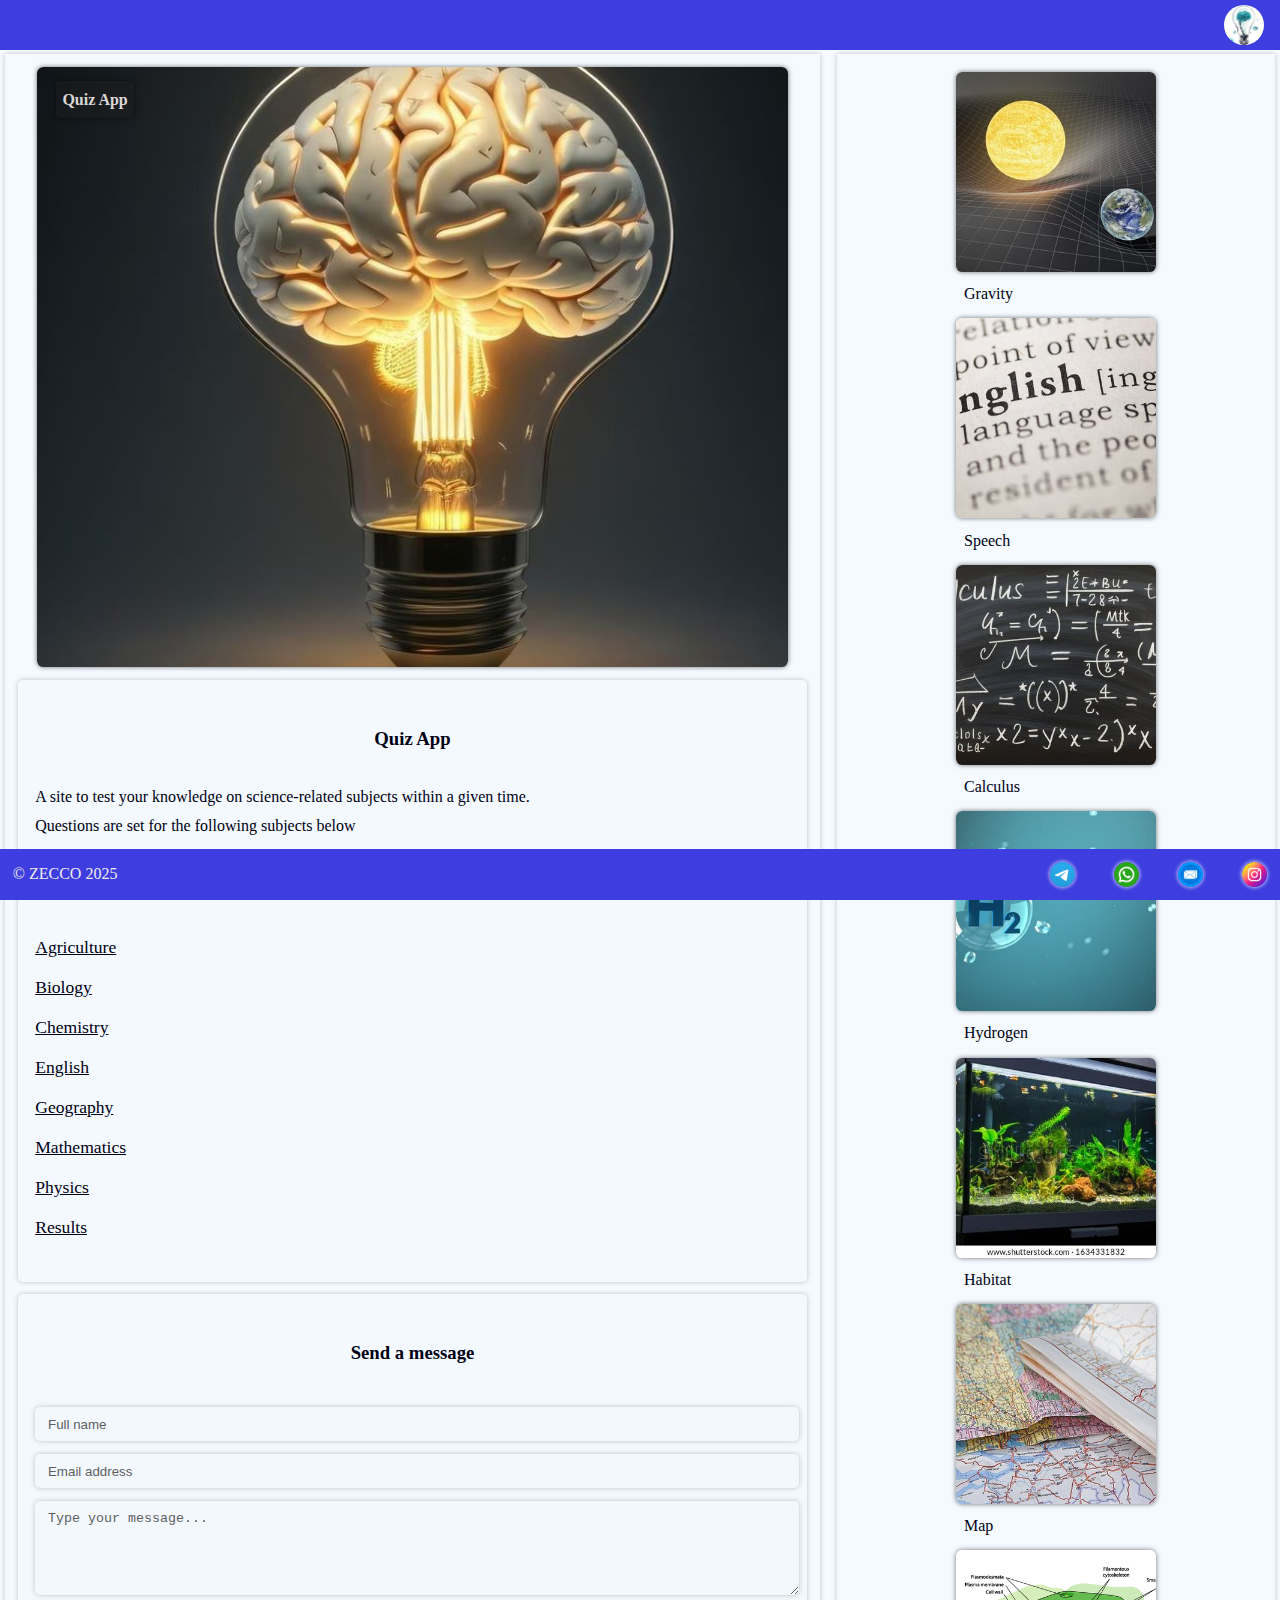
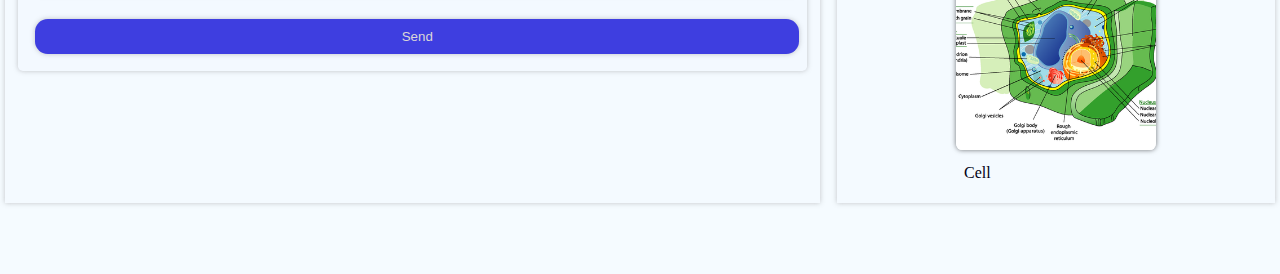
<file: index.html>
<!DOCTYPE html>
<html lang="en">

<head>
    <meta charset="UTF-8">
    <meta name="viewport" content="width=device-width, initial-scale=1.0">
    <meta name="author" content="ZECCO">
    <meta name="description" content="A quiz app to test aptitude with questions from different science  subjects">
    <title>Quiz App</title>
    <link rel="stylesheet" href="css/style.css">
    <link rel="shortcut icon" href="img/favicon.png" type="image/x-icon">
</head>

<body>
    <header class="header">
        <div id="hambuger" class="hambuger">
            <span></span>
            <span></span>
            <span></span>
        </div>

        <nav id="nav-bar" class="nav-bar">
            <ul class="list">
                <li class="list-item"><a href="agric.html">Agriculture</a></li>
                <li class="list-item"><a href="biology.html">Biology</a></li>
                <li class="list-item"><a href="chemistry.html">Chemistry</a></li>
                <li class="list-item"><a href="english.html">English</a></li>
                <li class="list-item"><a href="geography.html">Geography</a></li>
                <li class="list-item"><a href="maths.html">Mathematics</a></li>
                <li class="list-item"><a href="physics.html">Physics</a></li>
                <li class="list-item"><a href="result.html">Results</a></li>
        </nav>

        <figcaption class="logo">
            <img class="img" src="img/logo.jpg" alt="Logo" class="logo" loading="lazy" width="20" height="20">
        </figcaption>
    </header>
    
    <article class="inner-container" id="inner-container">
    
        <main class="main" id="main">
            <h1 class="heading-one">Quiz App</h1>

            <figure class="figure app-icon-container">
                <img class="img app-icon" src="img/icon.jpg" alt="English" loading="lazy" width="250" height="250">
            </figure>

            <section class="content" id="">
                <h3 class="app-details">Quiz App</h3>
                <p>A site to test your knowledge on science-related subjects within a given time.</p>
                <p>Questions are set for the following subjects below</p>
                <h3 class="direction">Click any subject to proceed quiz</h3>
                
                <div class="subject-links">
                    <p><a href="agric.html">Agriculture</a></p>
                    <p><a href="biology.html">Biology</a></p>
                    <p><a href="chemistry.html">Chemistry</a></p>
                    <p><a href="english.html">English</a></p>
                    <p><a href="geography.html">Geography</a></p>
                    <p><a href="maths.html">Mathematics</a></p>
                    <p><a href="physics.html">Physics</a></p>
                    <p><a href="result.html">Results</a></p>
                </div>
            </section>

            <form class="form"> 
                <h3 class="contact-head">Send a message</h3>
                <input type="text" name="" id="full-name" class="input full-name" placeholder="Full name">
                <input type="email" id="email" class="input email" placeholder="Email address">
                <textarea name="" id="message" class="text-area message" placeholder="Type your message..." rows="5" cols="1"></textarea>
                <button type="submit" id="submit-button" class="button submit">Send</button>
            </form>
        </main>

        <aside class="descriptive-images">
                <figure class="figure">
                    <img class="img" src="img/gravity.png" alt="Physics" loading="lazy" width="250" height="250">
                    <figcaption>Gravity</figcaption>
                </figure>

                <figure class="figure">
                    <img class="img" src="img/english.png" alt="English" loading="lazy" width="250" height="250">
                    <figcaption>Speech</figcaption>
                </figure>

                <figure class="figure">
                    <img class="img" src="img/calculus.jpg" alt="Mathematics" loading="lazy" width="250px" height="250px">
                    <figcaption>Calculus</figcaption>
                </figure>

                <figure class="figure">
                    <img class="img" src="img/hydrogen.jpg" alt="Chemistry" loading="lazy" width="250" height="250">
                    <figcaption>Hydrogen</figcaption>
                </figure>

                <figure class="figure">
                    <img class="img" src="img/fresh.jpg" alt="Agriculture" loading="lazy" width="250" height="250">
                    <figcaption>Habitat</figcaption>
                </figure>
    
                <figure class="figure">
                    <img class="img" src="img/map.png" alt="Geography" loading="lazy" width="250" height="250">
                    <figcaption>Map</figcaption>
                </figure>

                <figure class="figure">
                    <img class="img" src="img/plantcell.png" alt="Biology" loading="lazy" width="250" height="250">
                    <figcaption>Cell</figcaption>
                </figure>
        </aside>
    
    </article>


    <footer class="footer" id="footer">
        <p class="year">&copy; ZECCO 2025</p>
        
        <div class="images">
            <p class="footer__img">
                <a href="http://t.me/@zeccoboss" target="_blank"><img src="img/telegram.png" alt="Telegram" width="50" height="50" loading="lazy"></a>
            </p>

            <p class="footer__img">
                <a href="http://wa.me/+2348146441624" target="_blank"><img src="img/whatsapp.png" alt="WhatsApp" width="50" height="50" loading="lazy"></a>
            </p>

            <p class="footer__img">
                <a href="mailto:zeccoboss@hotmail.com" target="_blank"><img src="img/hotmail.png" alt="Hotmail" width="50" height="50" loading="lazy"></a>
            </p>

            <p class="footer__img">
                <a href="https://www.instagram.com/zecco_boss" target="_blank"><img src="img/instagram.png" alt="Instagram" width="50" height="50" loading="lazy"></a>
            </p>
        </div>
    </footer>
    
    <script src="js/main.js"></script>
</body>

</html>
</file>
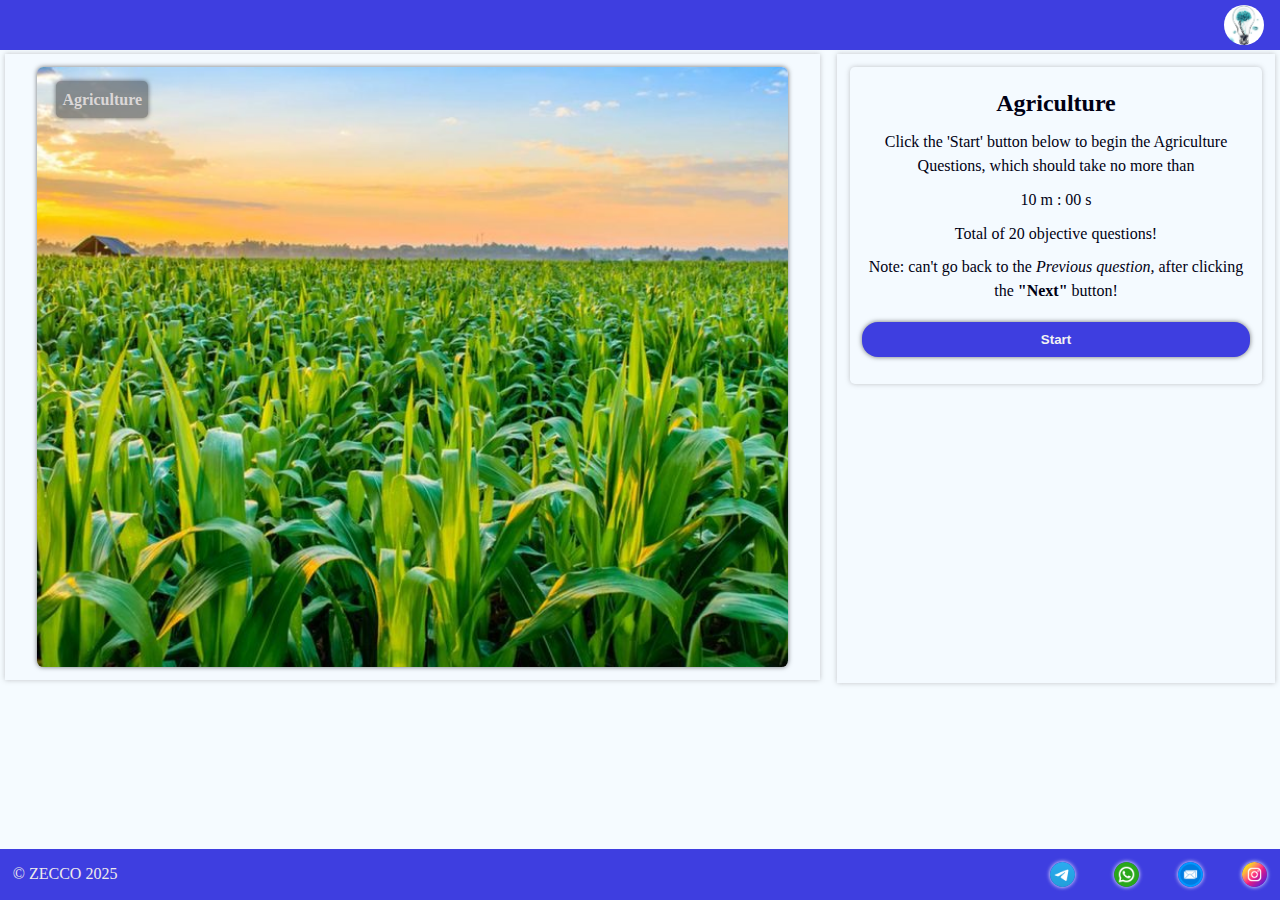
<file: agric.html>
<!DOCTYPE html>
<html lang="en">

<head>
    <meta charset="UTF-8">
    <meta name="viewport" content="width=device-width, initial-scale=1.0">
    <meta name="author" content="ZECCO">
    <meta name="description" content="A quiz app to test aptitude with questions on Agriculture">
    <title>Agriculture</title>
    <link rel="stylesheet" href="css/style.css">
    <link rel="shortcut icon" href="img/favicon.png" type="image/x-icon">
</head>

<body>
    <header class="header">
        <div id="hambuger" class="hambuger">
            <span></span>
            <span></span>
            <span></span>
        </div>

        <nav id="nav-bar" class="nav-bar">
            <ul class="list">
                <li class="list-item"><a href="index.html">Home</a></li>
                <li class="list-item"><a href="biology.html">Biology</a></li>
                <li class="list-item"><a href="chemistry.html">Chemistry</a></li>
                <li class="list-item"><a href="english.html">English</a></li>
                <li class="list-item"><a href="geography.html">Geography</a></li>
                <li class="list-item"><a href="maths.html">Mathematics</a></li>
                <li class="list-item"><a href="physics.html">Physics</a></li>
                <li class="list-item"><a href="result.html">Results</a></li>
            </ul>
        </nav>

        <figcaption class="logo">
            <img class="img" src="img/logo.jpg" alt="Logo" class="logo" loading="lazy" width="20" height="20">
        </figcaption>
    </header>
    
    <article class="inner-container" id="inner-container">
    
        <main class="main" id="main">
            <h1 class="heading-one">Agriculture</h1>

            <figure class="figure app-icon-container">
                <img class="img app-icon" src="img/maize.jpg" alt="English" loading="lazy" width="250" height="250">
            </figure>
        </main>

        <aside class="descriptive-images questions">
            <section class="tip">
                <h2 class="quiz-subject">...</h2>
             
                <p>Click the 'Start' button below to begin the <span class="quiz-subject">...</span> Questions, which should take no more than</p>
                <p> <time datetime="" class="time"></time></p>
                <p>Total of 20 objective questions!</p>

                <p>Note: can't go back to the <em>Previous question,</em> after clicking the <strong>"Next"</strong> button!</p>
             
            <button id="start-quiz-button" class="start-button button">Start</button>
            </section>

            <section class="time-area">
                <h2>Time left</h2>
                <p><span class="hours">00</span>: <span class="minutes">00</span>:  <span class="seconds">00</span></p>
            </section>

            <!-- Questions and answers will be dynamically added -->

        </aside>
    
    </article>


    <footer class="footer" id="footer">
        <p class="year">&copy; ZECCO 2025</p>
        
        <div class="images">
            <p class="footer__img">
                <a href="http://t.me/@zeccoboss" target="_blank"><img src="img/telegram.png" alt="Telegram" width="50" height="50" loading="lazy"></a>
            </p>

            <p class="footer__img">
                <a href="http://wa.me/+2348146441624" target="_blank"><img src="img/whatsapp.png" alt="WhatsApp" width="50" height="50" loading="lazy"></a>
            </p>

            <p class="footer__img">
                <a href="mailto:zeccoboss@hotmail.com" target="_blank"><img src="img/hotmail.png" alt="Hotmail" width="50" height="50" loading="lazy"></a>
            </p>

            <p class="footer__img">
                <a href="https://www.instagram.com/zecco_boss" target="_blank"><img src="img/instagram.png" alt="Instagram" width="50" height="50" loading="lazy"></a>
            </p>
        </div>
    </footer>
    
    <script src="js/agric.js"></script>
</body>

</html>
</file>
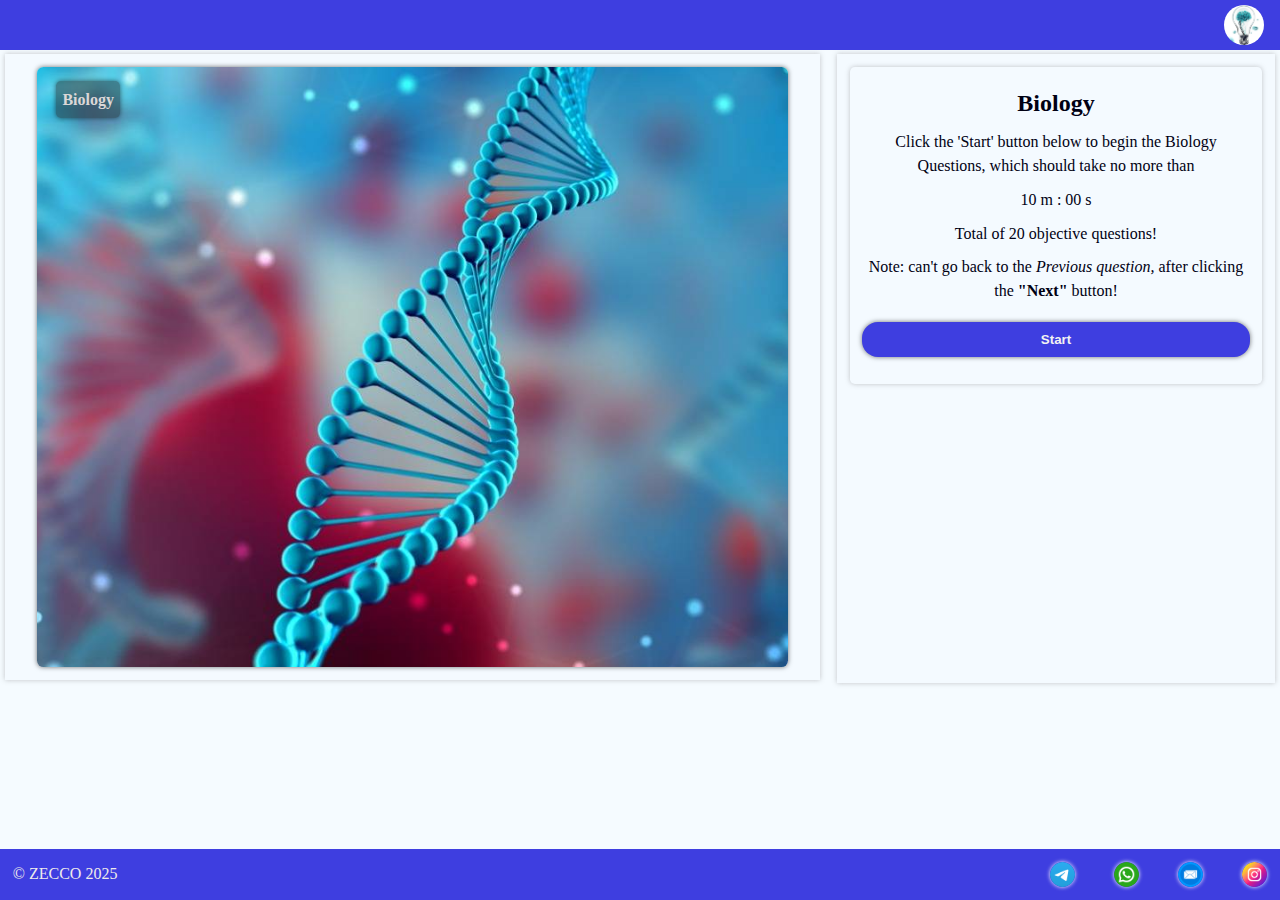
<file: biology.html>
<!DOCTYPE html>
<html lang="en">

<head>
    <meta charset="UTF-8">
    <meta name="viewport" content="width=device-width, initial-scale=1.0">
    <meta name="author" content="ZECCO">
    <meta name="description" content="A quiz app to test aptitude with questions on Biology">
    <title>Biology</title>
    <link rel="stylesheet" href="css/style.css">
    <link rel="shortcut icon" href="img/favicon.png" type="image/x-icon">
</head>

<body>
    <header class="header">
        <div id="hambuger" class="hambuger">
            <span></span>
            <span></span>
            <span></span>
        </div>

        <nav id="nav-bar" class="nav-bar">
            <ul class="list">
                <li class="list-item"><a href="index.html">Home</a></li>
                <li class="list-item"><a href="agric.html">Agriculture</a></li>
                <li class="list-item"><a href="chemistry.html">Chemistry</a></li>
                <li class="list-item"><a href="english.html">English</a></li>
                <li class="list-item"><a href="geography.html">Geography</a></li>
                <li class="list-item"><a href="maths.html">Mathematics</a></li>
                <li class="list-item"><a href="physics.html">Physics</a></li>
                <li class="list-item"><a href="result.html">Results</a></li>
            </ul>
        </nav>

        <figcaption class="logo">
            <img class="img" src="img/logo.jpg" alt="Logo" class="logo" loading="lazy" width="20" height="20">
        </figcaption>
    </header>
    
    <article class="inner-container" id="inner-container">
    
        <main class="main" id="main">
            <h1 class="heading-one">Biology</h1>

            <figure class="figure app-icon-container">
                <img class="img app-icon" src="img/genes.jpeg" alt="English" loading="lazy" width="250" height="250">
            </figure>
        </main>
        
        <aside class="descriptive-images questions">
            <section class="tip">
                <h2 class="quiz-subject">...</h2>
             
                <p>Click the 'Start' button below to begin the <span class="quiz-subject">...</span> Questions, which should take no more than</p>
                <p> <time datetime="" class="time"></time></p>
                <p>Total of 20 objective questions!</p>

                <p>Note: can't go back to the <em>Previous question,</em> after clicking the <strong>"Next"</strong> button!</p>
             
            <button id="start-quiz-button" class="start-button button">Start</button>
            </section>

            <section class="time-area">
                <h2>Time left</h2>
                <p><span class="hours">00</span>: <span class="minutes">00</span>:  <span class="seconds">00</span></p>
            </section>

            <!-- Questions and answers will be dynamically added -->

        </aside>

    </article>


    <footer class="footer" id="footer">
        <p class="year">&copy; ZECCO 2025</p>
        
        <div class="images">
            <p class="footer__img">
                <a href="http://t.me/@zeccoboss" target="_blank"><img src="img/telegram.png" alt="Telegram" width="50" height="50" loading="lazy"></a>
            </p>

            <p class="footer__img">
                <a href="http://wa.me/+2348146441624" target="_blank"><img src="img/whatsapp.png" alt="WhatsApp" width="50" height="50" loading="lazy"></a>
            </p>

            <p class="footer__img">
                <a href="mailto:zeccoboss@hotmail.com" target="_blank"><img src="img/hotmail.png" alt="Hotmail" width="50" height="50" loading="lazy"></a>
            </p>

            <p class="footer__img">
                <a href="https://www.instagram.com/zecco_boss" target="_blank"><img src="img/instagram.png" alt="Instagram" width="50" height="50" loading="lazy"></a>
            </p>
        </div>
    </footer>
    
    <script src="js/biology.js"></script>
</body>

</html>
</file>
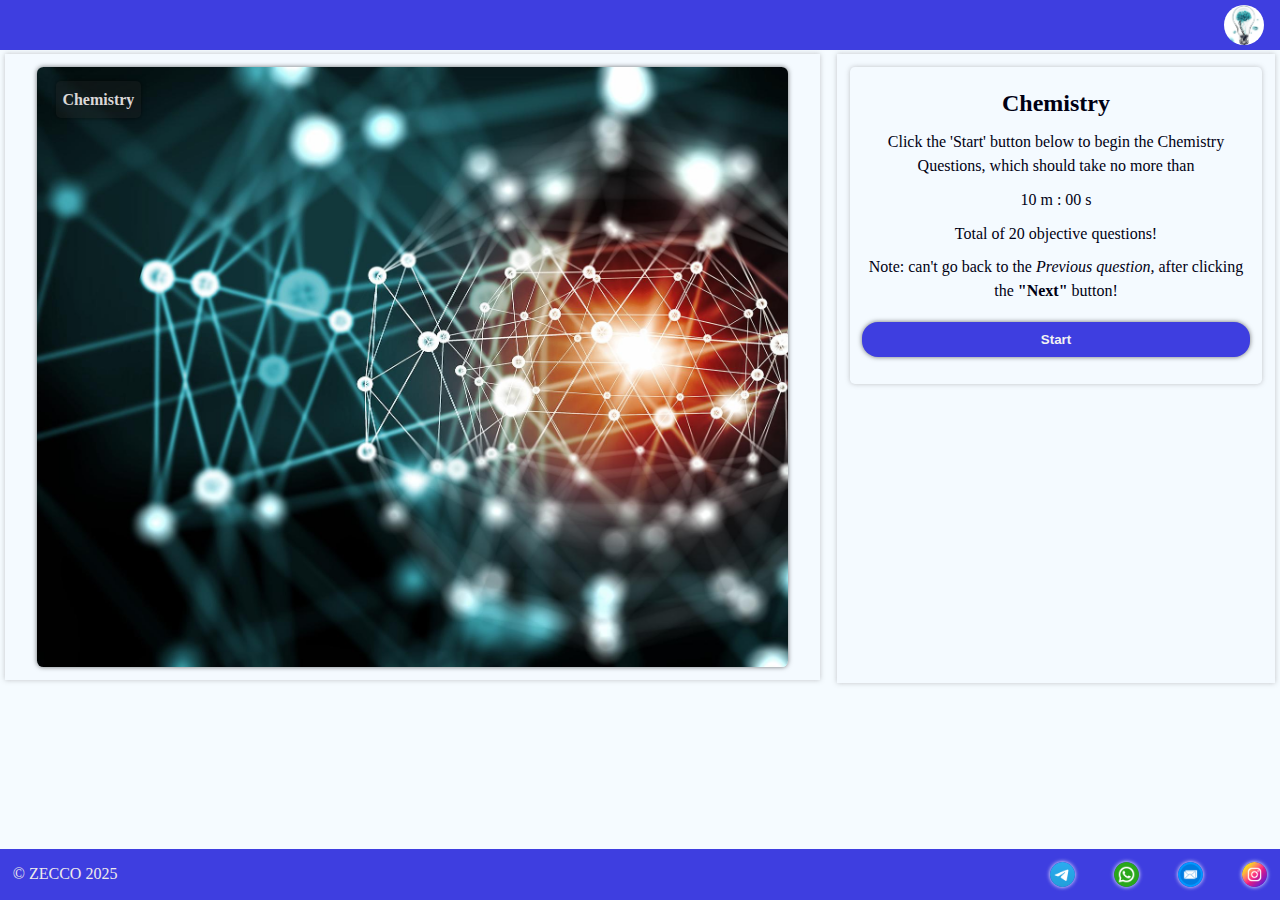
<file: chemistry.html>
<!DOCTYPE html>
<html lang="en">

<head>
    <meta charset="UTF-8">
    <meta name="viewport" content="width=device-width, initial-scale=1.0">
    <meta name="author" content="ZECCO">
    <meta name="description" content="A quiz app to test aptitude with questions on Chemistry">
    <title>Chemistry</title>
    <link rel="stylesheet" href="css/style.css">
    <link rel="shortcut icon" href="img/favicon.png" type="image/x-icon">
</head>

<body>
    <header class="header">
        <div id="hambuger" class="hambuger">
            <span></span>
            <span></span>
            <span></span>
        </div>

        <nav id="nav-bar" class="nav-bar">
            <ul class="list">
                <li class="list-item"><a href="index.html">Home</a></li>
                <li class="list-item"><a href="agric.html">Agriculture</a></li>
                <li class="list-item"><a href="maths.html">Mathematics</a></li>
                <li class="list-item"><a href="english.html">English</a></li>
                <li class="list-item"><a href="physics.html">Physics</a></li>
                <li class="list-item"><a href="chemistry.html">Chemistry</a></li>
                <li class="list-item"><a href="biology.html">Biology</a></li>
                <li class="list-item"><a href="geography.html">Geography</a></li>
            </ul>
        </nav>

        <figcaption class="logo">
            <img class="img" src="img/logo.jpg" alt="Logo" class="logo" loading="lazy" width="20" height="20">
        </figcaption>
    </header>

    <article class="inner-container" id="inner-container">

        <main class="main" id="main">
            <h1 class="heading-one">Chemistry</h1>

            <figure class="figure app-icon-container">
                <img class="img app-icon" src="img/molecules.jpeg" alt="English" loading="lazy" width="250"
                    height="250">
            </figure>
        </main>

        <aside class="descriptive-images questions">
            <section class="tip">
                <h2 class="quiz-subject">...</h2>
             
                <p>Click the 'Start' button below to begin the <span class="quiz-subject">...</span> Questions, which should take no more than</p>
                <p> <time datetime="" class="time"></time></p>
                <p>Total of 20 objective questions!</p>

                <p>Note: can't go back to the <em>Previous question,</em> after clicking the <strong>"Next"</strong> button!</p>
             
            <button id="start-quiz-button" class="start-button button">Start</button>
            </section>

            <section class="time-area">
                <h2>Time left</h2>
                <p><span class="hours">00</span>: <span class="minutes">00</span>:  <span class="seconds">00</span></p>
            </section>

            <!-- Questions and answers will be dynamically added -->

        </aside>

    </article>


    <footer class="footer" id="footer">
        <p class="year">&copy; ZECCO 2025</p>

        <div class="images">
            <p class="footer__img">
                <a href="http://t.me/@zeccoboss" target="_blank"><img src="img/telegram.png" alt="Telegram" width="50"
                        height="50" loading="lazy"></a>
            </p>

            <p class="footer__img">
                <a href="http://wa.me/+2348146441624" target="_blank"><img src="img/whatsapp.png" alt="WhatsApp"
                        width="50" height="50" loading="lazy"></a>
            </p>

            <p class="footer__img">
                <a href="mailto:zeccoboss@hotmail.com" target="_blank"><img src="img/hotmail.png" alt="Hotmail"
                        width="50" height="50" loading="lazy"></a>
            </p>

            <p class="footer__img">
                <a href="https://www.instagram.com/zecco_boss" target="_blank"><img src="img/instagram.png"
                        alt="Instagram" width="50" height="50" loading="lazy"></a>
            </p>
        </div>
    </footer>

    <script src="js/chemistry.js"></script>
</body>

</html>
</file>
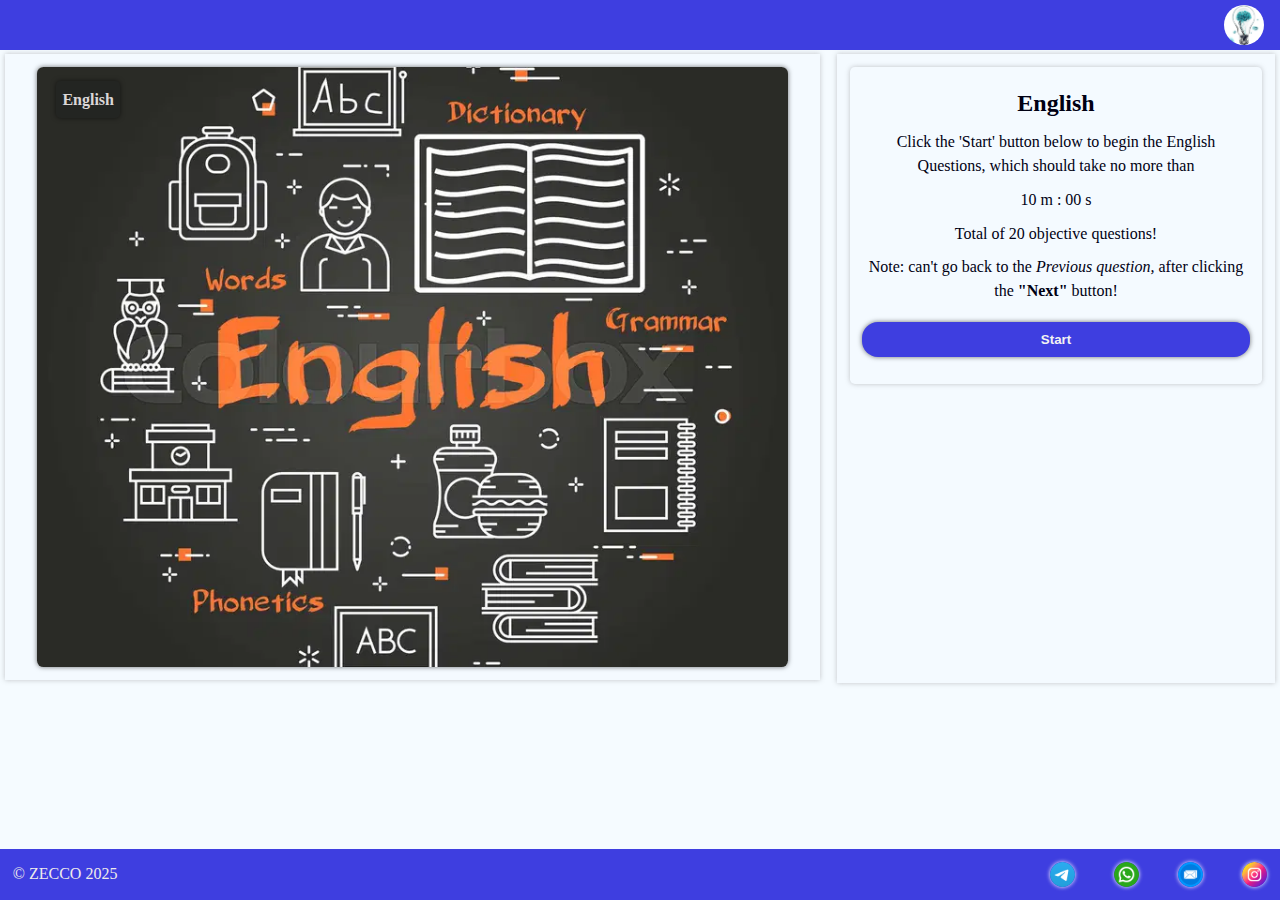
<file: english.html>
<!DOCTYPE html>
<html lang="en">

<head>
    <meta charset="UTF-8">
    <meta name="viewport" content="width=device-width, initial-scale=1.0">
    <meta name="author" content="ZECCO">
    <meta name="description" content="A quiz app to test aptitude with questions on English">
    <title>English</title>
    <link rel="stylesheet" href="css/style.css">
    <link rel="shortcut icon" href="img/favicon.png" type="image/x-icon">
</head>

<body>
    <header class="header">
        <div id="hambuger" class="hambuger">
            <span></span>
            <span></span>
            <span></span>
        </div>

        <nav id="nav-bar" class="nav-bar">
            <ul class="list">
                <li class="list-item"><a href="index.html">Home</a></li>
                <li class="list-item"><a href="agric.html">Agriculture</a></li>
                <li class="list-item"><a href="biology.html">Biology</a></li>
                <li class="list-item"><a href="chemistry.html">Chemistry</a></li>
                <li class="list-item"><a href="geography.html">Geography</a></li>
                <li class="list-item"><a href="maths.html">Mathematics</a></li>
                <li class="list-item"><a href="physics.html">Physics</a></li>
                <li class="list-item"><a href="result.html">Results</a></li>
            </ul>
        </nav>

        <figcaption class="logo">
            <img class="img" src="img/logo.jpg" alt="Logo" class="logo" loading="lazy" width="20" height="20">
        </figcaption>
    </header>
    
    <article class="inner-container" id="inner-container">
    
        <main class="main" id="main">
            <h1 class="heading-one">English</h1>

            <figure class="figure app-icon-container">
                <img class="img app-icon" src="img/englishicon.jpg" alt="English" loading="lazy" width="250" height="250">
            </figure>
        </main>
        
        <aside class="descriptive-images questions">
            <section class="tip">
                <h2 class="quiz-subject">...</h2>
             
                <p>Click the 'Start' button below to begin the <span class="quiz-subject">...</span> Questions, which should take no more than</p>
                <p> <time datetime="" class="time"></time></p>
                <p>Total of 20 objective questions!</p>

                <p>Note: can't go back to the <em>Previous question,</em> after clicking the <strong>"Next"</strong> button!</p>
             
            <button id="start-quiz-button" class="start-button button">Start</button>
            </section>

            <section class="time-area">
                <h2>Time left</h2>
                <p><span class="hours">00</span>: <span class="minutes">00</span>:  <span class="seconds">00</span></p>
            </section>

            <!-- Questions and answers will be dynamically added -->

        </aside>


    <footer class="footer" id="footer">
        <p class="year">&copy; ZECCO 2025</p>
        
        <div class="images">
            <p class="footer__img">
                <a href="http://t.me/@zeccoboss" target="_blank"><img src="img/telegram.png" alt="Telegram" width="50" height="50" loading="lazy"></a>
            </p>

            <p class="footer__img">
                <a href="http://wa.me/+2348146441624" target="_blank"><img src="img/whatsapp.png" alt="WhatsApp" width="50" height="50" loading="lazy"></a>
            </p>

            <p class="footer__img">
                <a href="mailto:zeccoboss@hotmail.com" target="_blank"><img src="img/hotmail.png" alt="Hotmail" width="50" height="50" loading="lazy"></a>
            </p>

            <p class="footer__img">
                <a href="https://www.instagram.com/zecco_boss" target="_blank"><img src="img/instagram.png" alt="Instagram" width="50" height="50" loading="lazy"></a>
            </p>
        </div>
    </footer>
    
    <script src="js/english.js"></script>
</body>

</html>
</file>
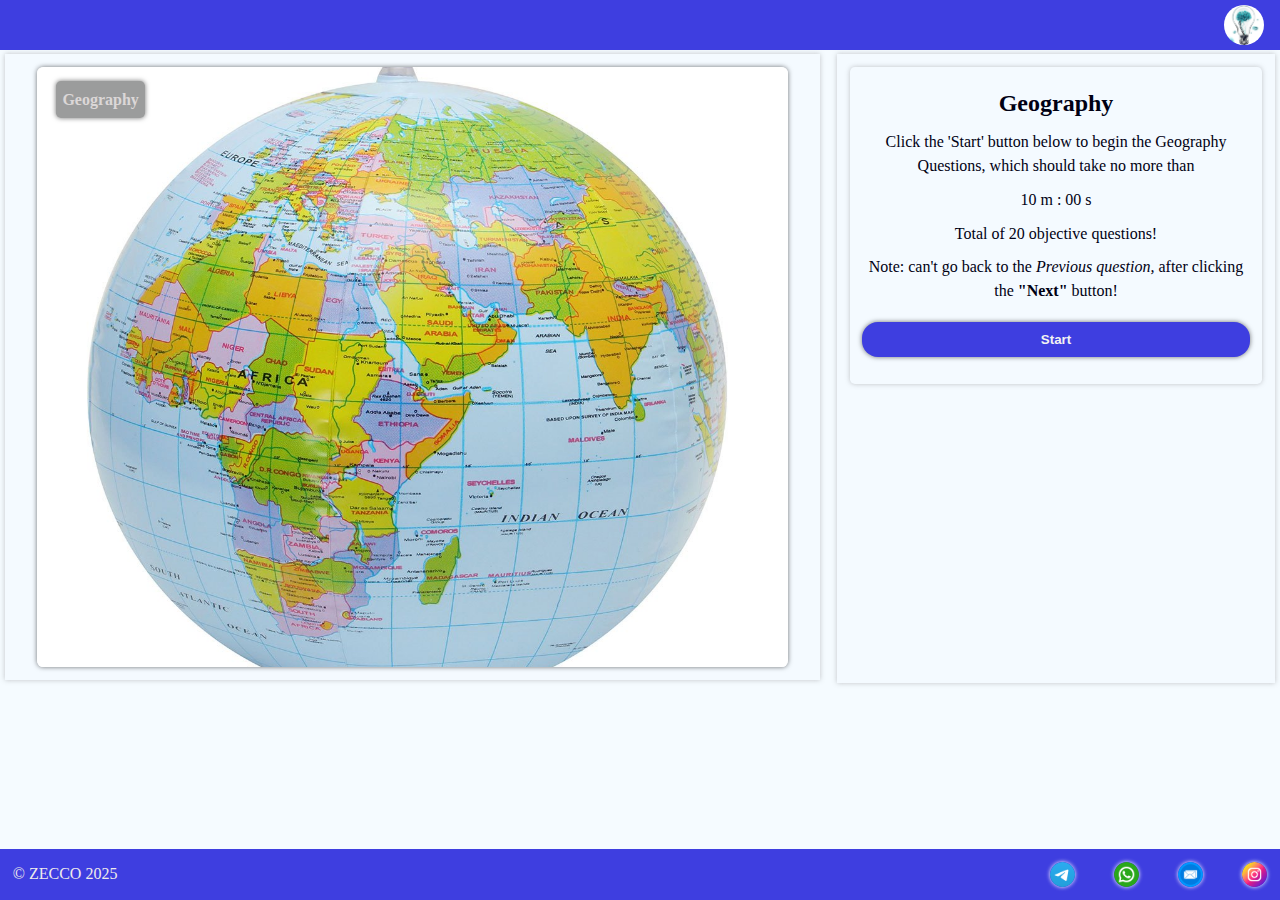
<file: geography.html>
<!DOCTYPE html>
<html lang="en">

<head>
    <meta charset="UTF-8">
    <meta name="viewport" content="width=device-width, initial-scale=1.0">
    <meta name="author" content="ZECCO">
    <meta name="description" content="A quiz app to test aptitude with questions on Geography">
    <title>Geography</title>
    <link rel="stylesheet" href="css/style.css">
    <link rel="shortcut icon" href="img/favicon.png" type="image/x-icon">
</head>

<body>
    <header class="header">
        <div id="hambuger" class="hambuger">
            <span></span>
            <span></span>
            <span></span>
        </div>
        
        <nav id="nav-bar" class="nav-bar">
            <ul class="list">
                <li class="list-item"><a href="index.html">Home</a></li>
                <li class="list-item"><a href="agric.html">Agriculture</a></li>
                <li class="list-item"><a href="biology.html">Biology</a></li>
                <li class="list-item"><a href="chemistry.html">Chemistry</a></li>
                <li class="list-item"><a href="english.html">English</a></li>
                <li class="list-item"><a href="maths.html">Mathematics</a></li>
                <li class="list-item"><a href="physics.html">Physics</a></li>
                <li class="list-item"><a href="result.html">Results</a></li>
            </ul>
        </nav>
        
        <figcaption class="logo">
            <img class="img" src="img/logo.jpg" alt="Logo" class="logo" loading="lazy" width="20" height="20">
        </figcaption>
    </header>
    
    <article class="inner-container" id="inner-container">
        
        <main class="main" id="main">
            <h1 class="heading-one">Geography</h1>
            
            <figure class="figure app-icon-container">
                <img class="img app-icon" src="img/map_3d.jpg" alt="English" loading="lazy" width="250" height="250">
            </figure>
        </main>
        
        <aside class="descriptive-images questions">
            <section class="tip">
                <h2 class="quiz-subject">...</h2>
             
                <p>Click the 'Start' button below to begin the <span class="quiz-subject">...</span> Questions, which should take no more than</p>
                <p> <time datetime="" class="time"></time></p>
                <p>Total of 20 objective questions!</p>

                <p>Note: can't go back to the <em>Previous question,</em> after clicking the <strong>"Next"</strong> button!</p>
             
            <button id="start-quiz-button" class="start-button button">Start</button>
            </section>

            <section class="time-area">
                <h2>Time left</h2>
                <p><span class="hours">00</span>: <span class="minutes">00</span>:  <span class="seconds">00</span></p>
            </section>

            <!-- Questions and answers will be dynamically added -->

        </aside>

    </article>
    
    
    <footer class="footer" id="footer">
        <p class="year">&copy; ZECCO 2025</p>
        
        <div class="images">
            <p class="footer__img">
                <a href="http://t.me/@zeccoboss" target="_blank"><img src="img/telegram.png" alt="Telegram" width="50" height="50" loading="lazy"></a>
            </p>
            
            <p class="footer__img">
                <a href="http://wa.me/+2348146441624" target="_blank"><img src="img/whatsapp.png" alt="WhatsApp" width="50" height="50" loading="lazy"></a>
            </p>
            
            <p class="footer__img">
                <a href="mailto:zeccoboss@hotmail.com" target="_blank"><img src="img/hotmail.png" alt="Hotmail" width="50" height="50" loading="lazy"></a>
            </p>
            
            <p class="footer__img">
                <a href="https://www.instagram.com/zecco_boss" target="_blank"><img src="img/instagram.png" alt="Instagram" width="50" height="50" loading="lazy"></a>
            </p>
        </div>
    </footer>
    
    <script src="js/geography.js"></script>
</body>

</html>
</file>
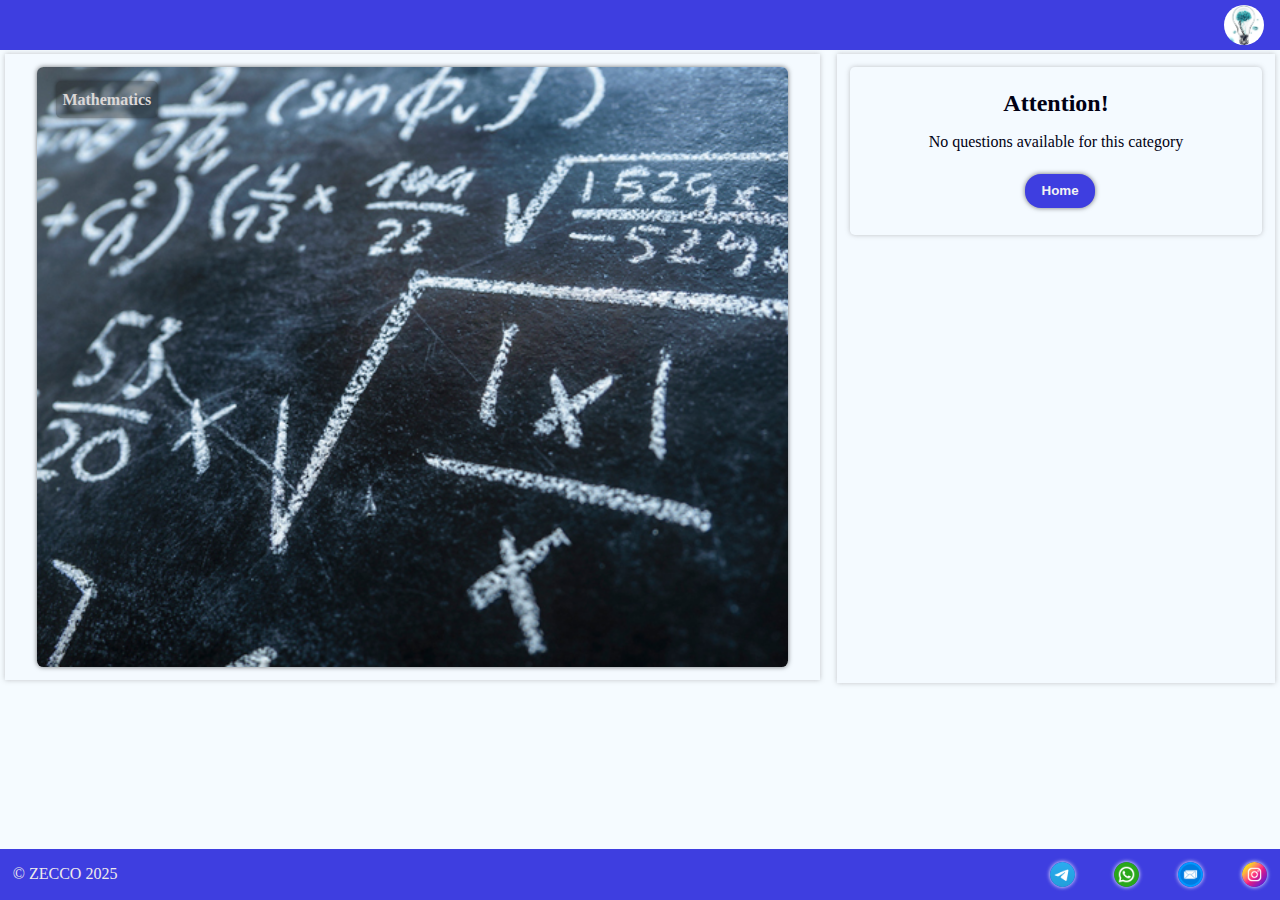
<file: maths.html>
<!DOCTYPE html>
<html lang="en">

<head>
    <meta charset="UTF-8">
    <meta name="viewport" content="width=device-width, initial-scale=1.0">
    <meta name="author" content="ZECCO">
    <meta name="description" content="A quiz app to test aptitude with questions on Mathematics">
    <title>Mathematics</title>
    <link rel="stylesheet" href="css/style.css">
    <link rel="shortcut icon" href="img/favicon.png" type="image/x-icon">
</head>

<body>
    <header class="header">
        <div id="hambuger" class="hambuger">
            <span></span>
            <span></span>
            <span></span>
        </div>
        
        <nav id="nav-bar" class="nav-bar">
            <ul class="list">
                <li class="list-item"><a href="index.html">Home</a></li>
                <li class="list-item"><a href="agric.html">Agriculture</a></li>
                <li class="list-item"><a href="biology.html">Biology</a></li>
                <li class="list-item"><a href="chemistry.html">Chemistry</a></li>
                <li class="list-item"><a href="english.html">English</a></li>
                <li class="list-item"><a href="geography.html">Geography</a></li>
                <li class="list-item"><a href="physics.html">Physics</a></li>
                <li class="list-item"><a href="result.html">Results</a></li>
            </ul>
        </nav>
        
        <figcaption class="logo">
            <img class="img" src="img/logo.jpg" alt="Logo" class="logo" loading="lazy" width="20" height="20">
        </figcaption>
    </header>
    
    <article class="inner-container" id="inner-container">
        
        <main class="main" id="main">
            <h1 class="heading-one">Mathematics</h1>
            
            <figure class="figure app-icon-container">
                <img class="img app-icon" src="img/Maths-equations-feat.jpg" alt="English" loading="lazy" width="250" height="250">
            </figure>
        </main>
        
        <aside class="descriptive-images questions">
            <section class="tip">
                <h2 class="quiz-subject">...</h2>
             
                <p>Click the 'Start' button below to begin the <span class="quiz-subject">...</span> Questions, which should take no more than</p>
                <p> <time datetime="" class="time"></time></p>
                <p>Total of 20 objective questions!</p>

                <p>Note: can't go back to the <em>Previous question,</em> after clicking the <strong>"Next"</strong> button!</p>
             
                <button id="start-quiz-button" class="start-button button">Start</button>
            </section>

            <section class="time-area">
                <h2>Time left</h2>
                <p><span class="hours">00</span>: <span class="minutes">00</span>:  <span class="seconds">00</span></p>
            </section>

            <!-- Questions and answers will be dynamically added -->

        </aside>

        
    </article>
    
    
    <footer class="footer" id="footer">
        <p class="year">&copy; ZECCO 2025</p>
        
        <div class="images">
            <p class="footer__img">
                <a href="http://t.me/@zeccoboss" target="_blank"><img src="img/telegram.png" alt="Telegram" width="50" height="50" loading="lazy"></a>
            </p>
            
            <p class="footer__img">
                <a href="http://wa.me/+2348146441624" target="_blank"><img src="img/whatsapp.png" alt="WhatsApp" width="50" height="50" loading="lazy"></a>
            </p>
            
            <p class="footer__img">
                <a href="mailto:zeccoboss@hotmail.com" target="_blank"><img src="img/hotmail.png" alt="Hotmail" width="50" height="50" loading="lazy"></a>
            </p>
            
            <p class="footer__img">
                <a href="https://www.instagram.com/zecco_boss" target="_blank"><img src="img/instagram.png" alt="Instagram" width="50" height="50" loading="lazy"></a>
            </p>
        </div>
    </footer>
    
    <script src="js/mathematics.js"></script>
</body>

</html>
</file>
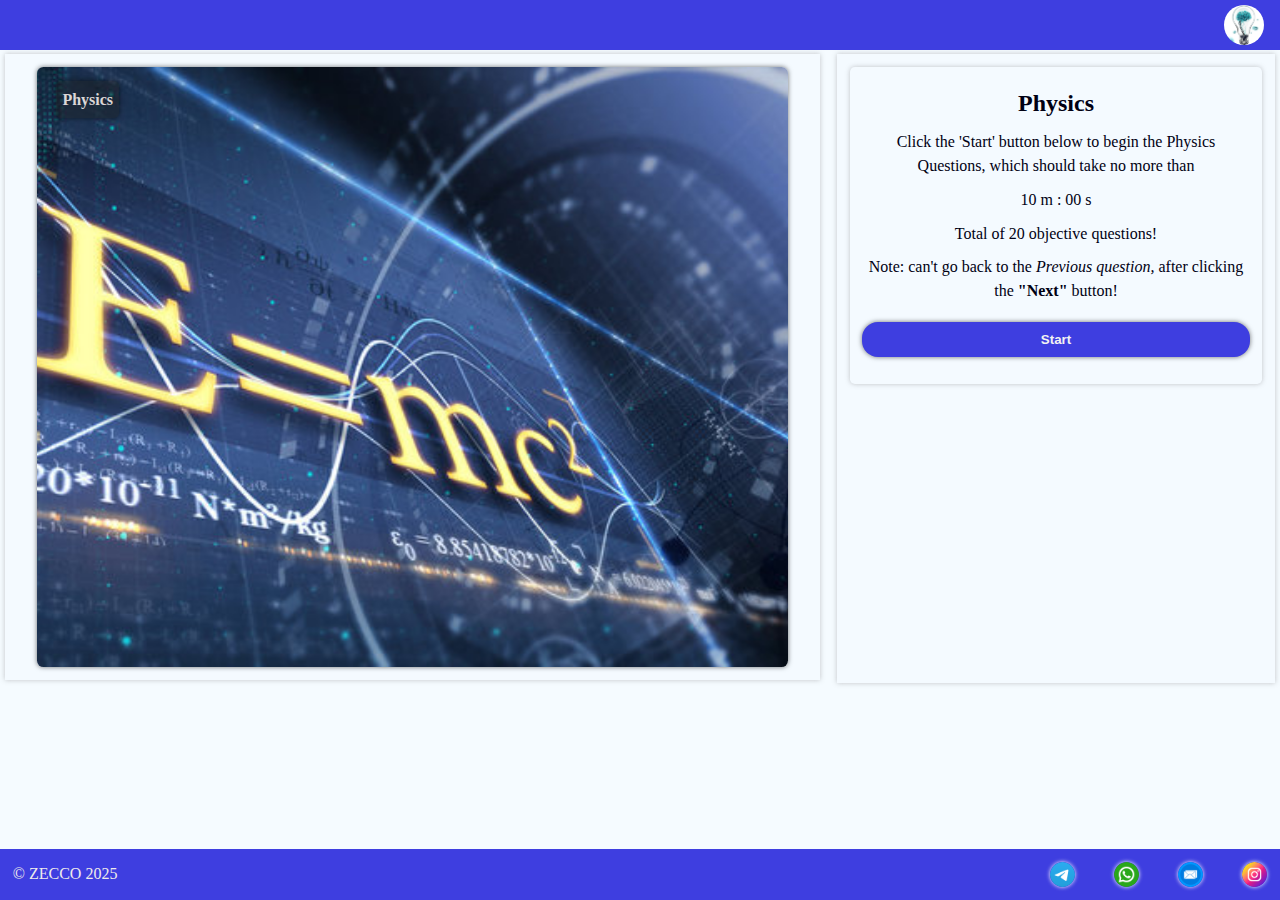
<file: physics.html>
<!DOCTYPE html>
<html lang="en">

<head>
    <meta charset="UTF-8">
    <meta name="viewport" content="width=device-width, initial-scale=1.0">
    <meta name="author" content="ZECCO">
    <meta name="description" content="A quiz app to test aptitude with questions on Physics">
    <title>Physics</title>
    <link rel="stylesheet" href="css/style.css">
    <link rel="shortcut icon" href="img/favicon.png" type="image/x-icon">
</head>

<body>
    <header class="header">
        <div id="hambuger" class="hambuger">
            <span></span>
            <span></span>
            <span></span>
        </div>

        <nav id="nav-bar" class="nav-bar">
            <ul class="list">
                <li class="list-item"><a href="index.html">Home</a></li>
                <li class="list-item"><a href="agric.html">Agriculture</a></li>
                <li class="list-item"><a href="biology.html">Biology</a></li>
                <li class="list-item"><a href="chemistry.html">Chemistry</a></li>
                <li class="list-item"><a href="english.html">English</a></li>
                <li class="list-item"><a href="geography.html">Geography</a></li>
                <li class="list-item"><a href="maths.html">Mathematics</a></li>
                <li class="list-item"><a href="result.html">Results</a></li>
            </ul>
        </nav>

        <figcaption class="logo">
            <img class="img" src="img/logo.jpg" alt="Logo" class="logo" loading="lazy" width="20" height="20">
        </figcaption>
    </header>
    
    <article class="inner-container" id="inner-container">
    
        <main class="main" id="main">
            <h1 class="heading-one">Physics</h1>

            <figure class="figure app-icon-container">
                <img class="img app-icon" src="img/physics.jpg" alt="English" loading="lazy" width="250" height="250">
            </figure>
        </main>

        <aside class="descriptive-images questions">
            <section class="tip">
                <h2 class="quiz-subject">...</h2>
             
                <p>Click the 'Start' button below to begin the <span class="quiz-subject">...</span> Questions, which should take no more than</p>
                <p> <time datetime="" class="time"></time></p>
                <p>Total of 20 objective questions!</p>

                <p>Note: can't go back to the <em>Previous question,</em> after clicking the <strong>"Next"</strong> button!</p>
             
            <button id="start-quiz-button" class="start-button button">Start</button>
            </section>

            <section class="time-area">
                <h2>Time left</h2>
                <p><span class="hours">00</span>: <span class="minutes">00</span>:  <span class="seconds">00</span></p>
            </section>

            <!-- Questions and answers will be dynamically added -->

        </aside>

    
    </article>


    <footer class="footer" id="footer">
        <p class="year">&copy; ZECCO 2025</p>
        
        <div class="images">
            <p class="footer__img">
                <a href="http://t.me/@zeccoboss" target="_blank"><img src="img/telegram.png" alt="Telegram" width="50" height="50" loading="lazy"></a>
            </p>

            <p class="footer__img">
                <a href="http://wa.me/+2348146441624" target="_blank"><img src="img/whatsapp.png" alt="WhatsApp" width="50" height="50" loading="lazy"></a>
            </p>

            <p class="footer__img">
                <a href="mailto:zeccoboss@hotmail.com" target="_blank"><img src="img/hotmail.png" alt="Hotmail" width="50" height="50" loading="lazy"></a>
            </p>

            <p class="footer__img">
                <a href="https://www.instagram.com/zecco_boss" target="_blank"><img src="img/instagram.png" alt="Instagram" width="50" height="50" loading="lazy"></a>
            </p>
        </div>
    </footer>
    
    <script src="js/physics.js"></script>
</body>

</html>
</file>
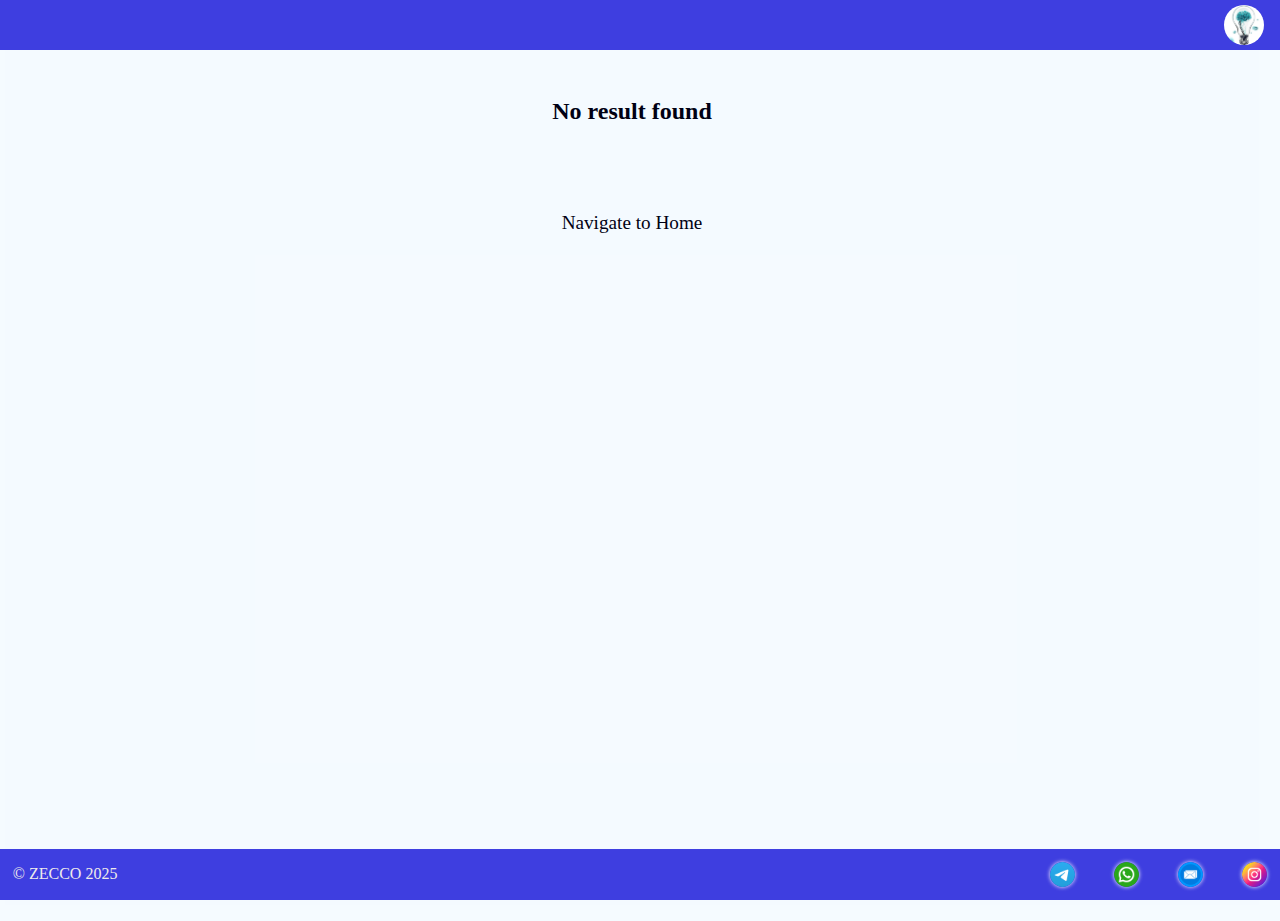
<file: result.html>
<!DOCTYPE html>
<html lang="en">

<head>
    <meta charset="UTF-8">
    <meta name="viewport" content="width=device-width, initial-scale=1.0">
    <meta name="author" content="ZECCO">
    <meta name="description" content="A quiz app to test aptitude with certain question">
    <title>Chemistry</title>
    <link rel="stylesheet" href="css/style.css">
    <link rel="shortcut icon" href="img/favicon.png" type="image/x-icon">
</head>

<body>
    <header class="header">
        <figcaption class="logo">
            <img class="img" src="img/logo.jpg" alt="Logo" class="logo" loading="lazy" width="20" height="20">
        </figcaption>

        <nav id="nav-bar" class="nav-bar">
            <ul class="list">
                <li class="list-item"><a href="index.html">Home</a></li>
            </ul>
        </nav>

        <div id="hambuger" class="hambuger">
            <span></span>
            <span></span>
            <span></span>
        </div>
    </header>

    <main class="result_container" id="result-container">
        <h1 class="head">Results</h1>

        <section class="result_card" id="result-card">
            <h2>Result details</h2>

            <div class="result__details">
                <p class="catgory">Cartegory: ...</p>
                <p class="result__details__correct">Correct: <span class="correct">17</span></p>
                <p class="result__details__wrong">Wrong: <span class="wrong">3</span></p>
                <p class="result__details__attempted">Attempted: <span class="correct">20</span></p>
                <p class="result__details__wrong">Unanswered: <span class="wrong">0</span></p>
            </div>

            <div class="menu_bar">
                <span class="menu_items"></span>
                <span class="menu_items"></span>
                <span class="menu_items"></span>
            </div>

            <div class="menu_conrols">
                <span id="delete" class="delete">Delete</span>
            </div>
        </section>
        
    </main>

    <footer class="footer" id="footer">
        <p class="year">&copy; ZECCO 2025</p>

        <div class="images">
            <p class="footer__img">
                <a href="http://t.me/@zeccoboss" target="_blank"><img src="img/telegram.png" alt="Telegram" width="50"
                        height="50" loading="lazy"></a>
            </p>

            <p class="footer__img">
                <a href="http://wa.me/+2348146441624" target="_blank"><img src="img/whatsapp.png" alt="WhatsApp"
                        width="50" height="50" loading="lazy"></a>
            </p>

            <p class="footer__img">
                <a href="mailto:zeccoboss@hotmail.com" target="_blank"><img src="img/hotmail.png" alt="Hotmail"
                        width="50" height="50" loading="lazy"></a>
            </p>

            <p class="footer__img">
                <a href="https://www.instagram.com/zecco_boss" target="_blank"><img src="img/instagram.png"
                        alt="Instagram" width="50" height="50" loading="lazy"></a>
            </p>
        </div>
    </footer>

    <script src="js/script.js"></script>
</body>

</html>
</file>
<file: css/style.css>
/* || Basic resets */
* {
    padding: 0;
    margin: 0;
    box-sizing: border-box;
    text-decoration: wrap;
}

/* || Custom resets */
a:any-link {
    color: var(--IMGSHADOW);
}

input {
    accent-color: var(--HEADERBG);
}

::placeholder {
    color: var(--PLACEHOLDERC);
}

/* || VARIABLES */
:root {
    /* || COLORS */
    --HEADERBG: hsl(240, 72%, 56%);
    --HEADERCOLOR: hsl(0, 0%, 95%);
    --FOOTERBG: hsl(240, 72%, 56%);
    --FOOTERCOLOR: hsl(0, 12%, 93%);
    --LINKCOLOR: hsl(0, 0%, 96%);
    --HIGHLIGHT: hsl(0, 5%, 85%);
    --HAMBUGERCOLOR: white;
    --NAVBG: rgb(37, 37, 37);
    --COLOR: rgb(0, 0, 19);
    --BOXSHADOW: 0px 0px 5px hsla(0, 0%, 50%, 0.445);
    --BG: hsla(208, 100%, 97%, 0.63);
    --IMGSHADOW: 0px 0px 5px hsla(0, 0%, 0%, 0.548);
    --TRANSPERENTBG: hsla(208, 100%, 97%, 0.082);
    --CARETCOLOR: hsl(216, 100%, 10%);
    --INPUTCOLOR: hsl(235, 0%, 0%, 1);
    --PLACEHOLDERC: hsl(0, 0%, 37%);
    --CLOSEBTNSHADOW: 0px 0px 5px 0px hsla(0, 2%, 20%, 0.089);    
    --CLOSEBTNBG: hsla(0, 4%, 83%, 0.089);
    --MENUBARBG: hsl(0, 0%, 1%);
    --CONTROLSBG: hsl(216, 40%, 29%);
    --CONTROLSCOLOR: hsl(0, 0%, 100%);

    /* || UTILITIES */
    --PADDING: 0.8rem;
    --NAVLINKSH: calc(100vh - 350px + 257px);
    --MARGIN: 0.3rem;
    --IMGBR: 0.4rem;
    --BORDERRADIUS: 0.3rem;
}

html {
    scroll-behavior: smooth;
}

body {
    font-family: Georgia, 'Times New Roman', Times, serif;
    text-align: justify;
    background: var(--BG);
    color: var(--COLOR);
    line-height: 1.5;
    margin-bottom: 1rem;
}

/* Make body grid for proper styling */
.outer-container {
    display: grid;
    grid-template-rows: auto 1fr auto;
    min-height: 100vh;
}

.logo {
    width: 2rem;
    height: 2rem;
    position: absolute;
    top: 0.2rem;
    right: 1rem;
    cursor: pointer;
}

.logo .img {
    width: 100%;
    height: 100%;
    border-radius: 50%;
    object-fit: cover;
    transition: ease-in 0.5s;
}

.logo .img:hover {
    scale: 1.3;
    transform: rotate(15deg);
}

/* Custom style for header in all pages */
.header {
    color: var(--HEADERCOLOR);
    background: var(--HEADERBG);
    grid-template-columns: 1fr auto;
    display: flex;
    justify-content: space-between;
    padding: var(--PADDING);
    position: fixed;
    width: 100%;
    top: 0;
    z-index: 3;
}

/* Navigation */
.nav-bar {
    width: 100%;
    position: absolute;
    top: 2.6rem;
    left: 0;
    display: none;
    transform: scale(0);
    transform-origin: top;
    animation: dropnav 0.7s ease-in-out forwards;
}

.hambuger {
    cursor: pointer;
    display: flex;
    flex-flow: column nowrap;
    position: relative;
}

.hambuger span {
    margin: 0.1em;
    width: 1.3rem;
    height: 0.17rem;
    background-color: var(--HAMBUGERCOLOR);
    cursor: pointer;
}

.toggle-nav-bar {
    display: block;
    background-color: rgb(16, 1, 31);
    min-height: var(--NAVLINKSH);
}

.list-item {
    list-style-type: none;
    padding-left: 0;
    align-self: flex-start;
}

.list-item a {
    padding: var(--PADDING);
    display: block;
    border-radius: var(--BORDERRADIUS);
}

.nav-bar a:any-link {
    color: var(--LINKCOLOR);
    text-decoration: none;
}

.list-item a:hover,
.list-item a:focus {
    color: var(--HIGHLIGHT);
    background-color: var(--NAVBG);
    border-radius: var(--BORDERRADIUS);
}

.inner-container {
    display: grid;
    grid-template-columns: 65% 35%;
    padding: 3.1rem 0;
}

/* Custom style for main section in home page */
.main {
    max-width: calc(100% - 2%);
    padding: var(--PADDING);
    background-color: var(--TRANSPERENTBG);
    box-shadow: var(--BOXSHADOW);
    margin: var(--MARGIN);
    position: relative;
}

.heading-one {
    position: absolute;
    display: inline-block;
    top: 3vh;
    left: 4vw;
    color: var(--HIGHLIGHT);
    background-color: hsla(180, 4%, 11%, 0.438);
    border-radius: var(--BORDERRADIUS);
    z-index: 1;
    box-shadow: var(--IMGSHADOW);
    padding: 0.4rem;
    animation: appname 2s linear 1s forwards 5;
    font-size: 1rem;
}

@keyframes appname {
    0% {
        transform: skew(0);
    }

    50% {
        transform: scale(1.5);
    }

    100% {
        transform: skewX(-10deg);
    }
}

.app-icon-container {
    justify-self: center;
    width: 95%;
    height: 600px;
}

.app-icon-container figcaption {
    position: absolute;
    left: -1000;
}

.app-icon {
    display: block;
    width: 100%;
    height: 100%;
    max-width: 10024px;
    object-fit: cover;
    border-radius: var(--IMGBR);
    box-shadow: var(--IMGSHADOW);
    transition: ease-in-out 0.5s;
}

/* Aside section which displays all images and additional intel */
.descriptive-images {
    margin: var(--MARGIN);
    padding: var(--PADDING);
    min-height: calc(100% - 1%);
    box-shadow: var(--BOXSHADOW);
    background-color: var(--TRANSPERENTBG);
    display: flex;
    flex-flow: row wrap;
    justify-content: space-evenly;
    align-content: space-evenly;
    align-content: flex-start;
    gap: 0.1rem;
}

/* Responsive style for descriptive images on home page  */
.descriptive-images .figure {
    flex-basis: 200px;
    width: 200px;
    height: 200px;
    margin: var(--MARGIN);
    margin-bottom: 2.5rem;
}

.figure {
    position: relative;
}

.figure .img {
    transition: ease-in-out 0.5s;
    width: 100%;
    height: 100%;
    object-fit: cover;
    border-radius: var(--IMGBR);
    box-shadow: var(--IMGSHADOW);
}

.figure figcaption {
    z-index: 1;
    position: absolute;
    left: 15;
    bottom: -25;
    padding: 0.2rem 0.5rem;
}

.img:hover {
    opacity: 0.5;
    z-index: -1;
    scale: 1.05;
}

.content {
    margin-top: var(--MARGIN);
    background-color: var(--TRANSPERENTBG);
    box-shadow: var(--BOXSHADOW);
    margin: var(--MARGIN);
    padding: var(--PADDING);
    margin: 0.8rem;
    display: block;
    width: 100%;
    justify-self: center;
    border-radius: var(--BORDERRADIUS);
}

.content p {
    margin: var(--MARGIN);
}

.subject-links {
    margin: 1.5rem 0;
}

.form {
    display: flex;
    flex-flow: column nowrap;
    background-color: var(--TRANSPERENTBG);
    padding: var(--PADDING);
    border-radius: var(--BORDERRADIUS);
    gap: 0.2em;
    margin-top: var(--MARGIN);
    box-shadow: var(--BOXSHADOW);
}

.content .direction {
    margin: 1rem;
}

.content h3,
.content .direction,
.form h3 {
    text-align: center;
    margin: 2rem 0;
}

.content a {
    line-height: 2;
    font-size: 1.1rem;
}

.input,
.button,
.text-area {
    min-width: 100%;
    max-width: 100%;
    padding: 0.6rem 0.8rem;
    background-color: var(--TRANSPERENTBG);
    box-shadow: var(--BOXSHADOW);
    border: none;
    margin: var(--MARGIN);
    border-radius: var(--BORDERRADIUS);
    color: var(--INPUTCOLOR);
    caret-color: var(--CARETCOLOR);
}

.input,
.text-area {
    outline: var(--OUTLINE);
}

.submit {
    margin-top: 1rem;
    background-color: rgb(0, 0, 255);
    color: var(--HIGHLIGHT);
    background: var(--HEADERBG);
    transition: all ease-out 0.5s;
    border-radius: 0.8rem;
}

.button:hover {
    background-color: rgb(2, 2, 105);
}

/* Custom style for footers in all pages  */
.footer {
    color: var(--FOOTERCOLOR);
    background: var(--FOOTERBG);
    padding: var(--PADDING);
    position: fixed;
    bottom: 0;
    width: 100%;
    display: flex;
    flex-flow: row nowrap;
    justify-content: space-between;
    z-index: 2;
}

.footer__year {
    white-space: nowrap;
    flex-grow: 1;
}

.footer .images {
    display: flex;
    flex-flow: row nowrap;
    justify-content: space-between;
    gap: max(1rem, 3vw);
}

.footer img {
    width: 1.6rem;
    height: auto;
    display: block;
    transition: linear 0.3s;
    box-shadow: 0px 0px 4px hsla(235, 0%, 100%, 1);
    border-radius: 50%;
}

.footer img:hover {
    transform: scale(1.3);
    height: auto;
    display: block;
}

@media screen and (min-width: 800px) {
    .logo {
        height: 2.5rem;
        width: 2.5rem;
        position: absolute;
        top: 0.34rem;
        right: 1rem;
    }

    .logo:hover {
        transform: scale(1.2);
    }

    /* Remove hambuger menu and display all links */
    .hambuger {
        display: none;
    }

    .header {
        padding-bottom: 0;
    }

    .nav-bar,
    .toggle-nav-bar {
        display: block;
        position: static;
        background-color: unset;
        padding-bottom: var(--PADDING);
    }
    .nav-bar .list {
        display: flex;
        flex-flow: row nowrap;
        justify-content: flex-start; /* Align links to the left */
        list-style-type: none;
        padding: 0;
        gap: 2rem; /* Optional: Add spacing between links */
    }

    .list-item {
        list-style-type: none;
        padding-left: 0;
    }

    .list-item a {
        transition: linear 1s;
        padding: unset;
        background-color: unset;
    }

    .list-item a:hover {
        background: unset;
        transform: translateX(-5px);
        font-weight: 600;
    }

    .list-item:first-child {
        margin-left: 0;
    }

    a:hover,
    .list-item a:focus {
        background-color: var(--HIGHLIGHT);
        text-decoration: underline;
        transition: 1s;
    }

}

@media screen and (max-width: 450px) {
    .app-icon-container {
        justify-self: center;
        width: 95%;
        height: 400px;
    }

    /* Restructure page on smaller screen */
    .inner-container {
        padding: 3.5rem 0;
        display: flex;
        flex-flow: column nowrap;
    }

    /* Adjust image size on smaller screen */
    .descriptive-images {
        flex-direction: column nowrap;
    }

    .descriptive-images .figure {
        flex-basis: 450px;
        height: 200px;
        max-height: 350px;
    }

    /*  */
    .main {
        position: static;
    }

    .heading-one {
        position: absolute;
        top: 90px;
        left: 10vw;
        font-size: 0.8rem;
        padding: 0.4rem;
        box-shadow: var(--BOXSHADOW);
    }
}

/* Animation for navigation bar */
@keyframes dropnav {
    0% {
        transform: scaleY(0.5);
    }

    60% {
        transform: scaleY(1);
    }

    80% {
        transform: scaleY(1.1);
    }

    100% {
        transform: scaleY(1);
    }
}

@media (prefers-color-scheme: dark) {
    :root {
        --HEADERBG: hsl(240, 89%, 7%);
        --HEADERCOLOR: hsl(0, 0%, 95%);
        --FOOTERBG: hsl(240, 89%, 7%);
        --HIGHLIGHT: hsl(0, 0%, 100%);
        --COLOR: rgb(255, 255, 255);
        --BOXSHADOW: 0px 0px 5px hsla(0, 0%, 45%, 0.342);
        --BG: rgb(44, 44, 44);
        --IMGSHADOW: 0px 0px 5px hsl(0, 0%, 85%);
        --TRANSPERENTBG: hsla(0, 0%, 0%, 0.1);
        --PLACEHOLDERC: hsl(0, 3%, 79%);
        --OUTLINE: 1px solid hsl(0, 0%, 100%);
        --CARETCOLOR: hsl(207, 60%, 92%);
        --INPUTCOLOR: hsl(235, 0%, 100%, 1);
        --CLOSEBTNSHADOW: 0px 0.5px 2px hsla(0, 5%, 80%, 0.089);
        --MENUBARBG: hsl(0, 0%, 100%);
        --CONTROLSBG: hsl(0, 0%, 92%);
        --CONTROLSCOLOR: hsl(0, 100%, 4%);
    }
}

/* chemistry.html */

.question-container {
    border-radius: var(--BORDERRADIUS);
    box-shadow: var(--BOXSHADOW);
    padding: var(--PADDING);
    margin: var(--MARGIN) 0;
    width: 100%;
    margin-bottom: var(--MARGIN);
    position: relative;
    display: none;
}

.start-button {
    margin: 0.8rem;
}

.questions {
    text-align: start;
    margin-bottom: var(--MARGIN);
}

.tip {
    background: var(--IMGBR);
    margin-bottom: var(--MARGIN);
    box-shadow: var(--BOXSHADOW);
    padding: var(--PADDING);
    display: flex;
    flex-flow: column nowrap;
    justify-content: center;
    align-items: center;
    border-radius: var(--BORDERRADIUS);
    width: 100%;
}

.tip h2, .tip p {
    margin: var(--MARGIN);
    text-align: center;
}

.tip button{
    margin: 0.9rem 0.5rem;
}

.time-area {
    background: var(--IMGBR);
    margin-bottom: var(--MARGIN);
    box-shadow: var(--BOXSHADOW);
    padding: calc(var(--PADDING) + 1rem);
    flex-flow: column nowrap;
    justify-content: center;
    align-items: center;
    width: 100%;
    border-radius: var(--BORDERRADIUS);
    line-height: 2;
    margin: calc(var(--MARGIN) + 0.5rem) 0;
    display: none;
}

.time-area h2 {
    font-family: cursive;
}

.time-area p {
    font-weight: 550;
    white-space: nowrap;
    font-family: Verdana, Geneva, Tahoma, sans-serif;
}

.question {
    margin: 0 0 1rem 0;
    font-weight: 500;
    font-size: 1.025rem;
}

.question-head {
    margin: 1.5rem 0 2rem;
    text-align: center;
    font-family: Verdana, Geneva,Tahoma;
    font-weight: 500;
}


.question-number {
    font-size: 0.5rem;
    font-weight: 500;
    position: absolute; 
    top: 0.5rem;
    left: 0.5rem;   
}

.option input {
    margin: 0.5rem 0;
    position: relative;
    left: 0.2rem;
    top: 0.18rem;
}

.option {
    margin: 0.7rem 0;
}

label {
    margin-left: 0.4rem;
}

.questions .buttons {
    margin-top: 2rem;
    padding-bottom: 1rem;
}

.buttons .button,
.tip .button {
    padding: 0.6rem 0.8rem;
    border-radius: 1rem;
    border: none;
    background: var(--HEADERBG);
    color: var(--HEADERCOLOR);
    box-shadow: var(--IMGSHADOW);
    width: 100%;
    transition: all ease-out 0.4s;
    cursor: pointer;
    font-weight: 600;
}

.tip .button:hover,
.buttons button:hover {
    opacity: 0.7;
    scale: 1.03;
    box-shadow: 0px 0px 5px white
                4px 4px 15px black
    ;
}

.result-element {
    padding: var(--PADDING);
    border-radius: var(--BORDERRADIUS);
    box-shadow: var(--BOXSHADOW);
    background: var(--TRANSPERENTBG);
    width: 100%;
}

.result-element h2 {
    margin: 1rem 0;
    text-align: center;
    font-family: Verdana, Geneva, Tahoma;
    font-weight: 500;
}

.result-element p {
    margin: calc(var(--MARGIN) + 0.5rem) 0.2em;
    font-weight: 500;
    font-size: 1.025rem;
}

.result-element button {
    margin: var(--MARGIN) 0;
    width: 100%;
}

.result__buttons__button {
    /* margin: var(--MARGIN) 0; */
    padding: 0.6rem 0.8rem;
    border-radius: 1rem;
    border: none;
    background: var(--HEADERBG);
    color: var(--HEADERCOLOR);
    box-shadow: var(--IMGSHADOW);
    width: 90%;
    transition: all ease-out 0.4s;
    cursor: pointer;
    font-weight: 600;
} 

.result-element button:hover {
    opacity: 0.7;
    scale: 1.03;
    box-shadow: 0px 0px 5px white
                4px 4px 15px black
    ;
} 

.close-section {
    position: fixed;
    top: 7rem;
    right: 1rem;
    cursor: pointer;
    padding: 0.4rem 0.8rem;
    border: none;
    outline: none;
    padding: 0.4rem 0.8rem;
}

.close {
    background-color: hsla(180, 4%, 11%, 0.014);
    cursor: pointer;
    padding: 0.4rem 0.8rem;
    color: var(--HIGHLIGHT);
    border: none;
    outline: none;
    box-shadow: var(--CLOSEBTNSHADOW);
    outline: none;
    border-radius: 1em;
    animation: beat 1s infinite linear alternate both;
    letter-spacing: 0.2em;
    font-weight: 400;
}

@keyframes beat {
    0% {
        transform: scale(1);
    }

    50% {
        transform: scale(1.1);
        opacity: 0.8;
    }

    100% {
        transform: scale(1);
    }
}

/* || result.html */

.result_container {
    display: flex;
    flex-flow: column nowrap;
    align-items: center;
    padding: 3.5rem 0;
    max-width: calc(100% - 2%);
    background-color: var(--TRANSPERENTBG);
    margin: var(--MARGIN);
    position: relative;
    min-height: 100dvh;
}


.head {
    text-align: center;
    font-family: Verdana, Geneva, Tahoma;
    font-weight: 500;
    box-shadow: var(--IMGSHADOW);
    display: none;
    font-size: 4rem;
}


.result_card {
    padding: calc(var(--PADDING) + 1rem);   
    box-shadow: var(--BOXSHADOW);
    margin: 1rem;
    border-radius: calc(var(--BORDERRADIUS) + 0.5rem);
    width: 100%;
    max-width: 27rem;
    position: relative;
}

.result_card h2 {
    margin: 0.5rem 0 1.5rem 0;
    text-align: center;
}

.result_card p {
    margin: var(--MARGIN);
    text-align: center;
}

.menu_bar {
    display: flex;
    flex-flow: column nowrap;
    gap: 0.1em;
    position: absolute;
    top: 0.8rem;
    right: 0.8rem;

}

.menu_items {
    height: 0.2rem;
    width: 0.2rem;
    background-color: var(--MENUBARBG);
    border-radius: 50%;
}

.menu_conrols {
    display: flex;
    flex-flow: column nowrap;
    position: absolute;
    top: 0.6rem;
    right: 2rem;
    background-color: var(--CONTROLSBG);
    border-radius: calc(var(--BORDERRADIUS) + 0.3rem);
    display: none;
}

.menu_conrols .delete {
    color: var(--CONTROLSCOLOR);
    padding: 0.3rem 3rem;
    display: inline-block;
    cursor: pointer;
    transition: 0.2s linear;
    /* display: none; */
    border-radius: calc(var(--BORDERRADIUS) - 0.3rem);
}

.menu_conrols .delete:hover {
    opacity: 0.7;
    background-color: hsla(0, 0%, 0%, 0.425);
}

.toggle-menu {
    display: flex;
}

.no_result {
    margin-top: 2rem;
}

.navigate {
    font-size: 1.2em;
    font-weight: 500;
    text-decoration: none;
    margin-top: 5rem;
}
</file>
